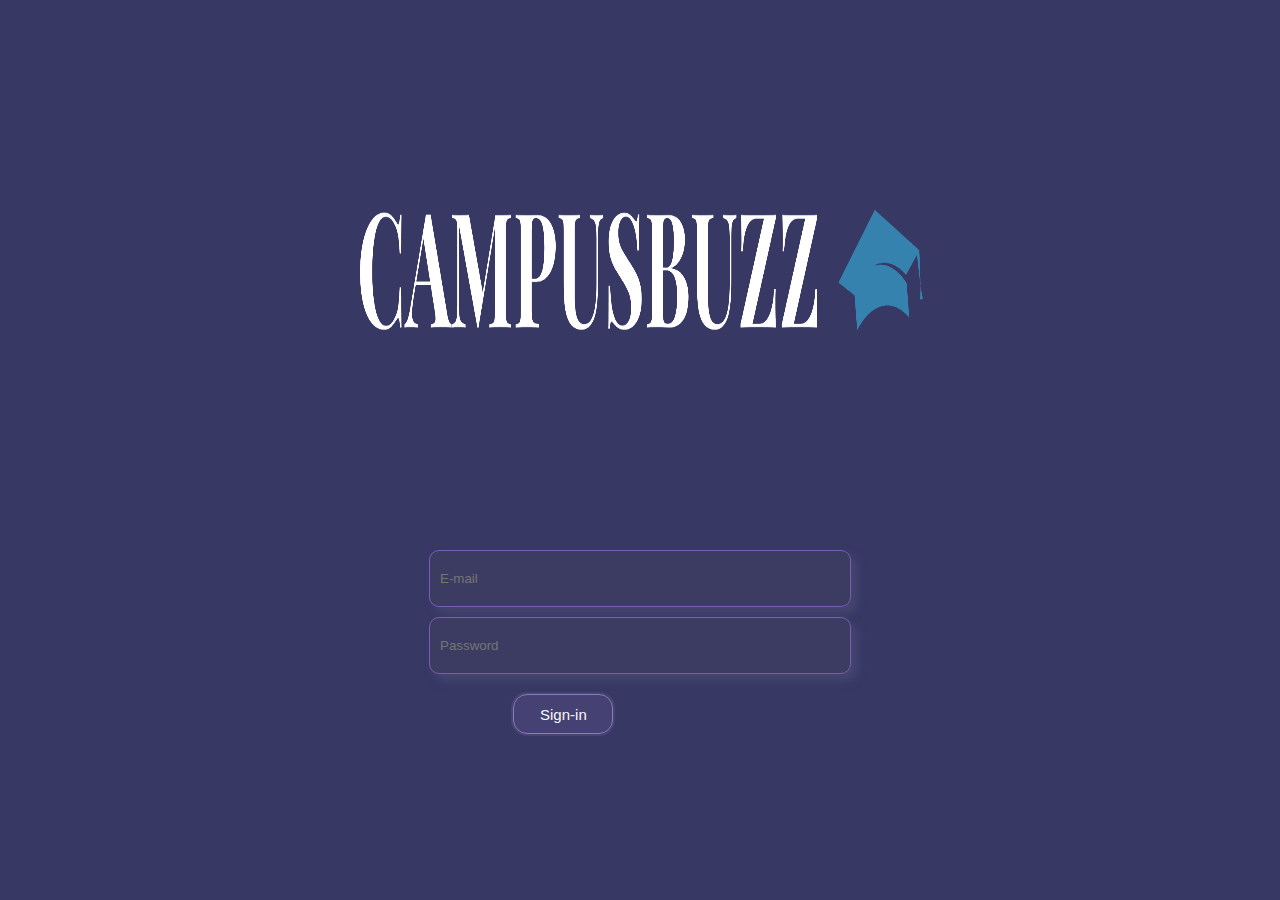
<file: index.html>
<!DOCTYPE html>
<html lang="en">

<head>
    <meta charset="UTF-8">
    <meta name="viewport" content="width=device-width, initial-scale=1.0">
    <title>Document</title>
    <link rel="stylesheet" href="style.css">
</head>

<body>
    <section>
        <div class="main">
            <img class="logo" src="./images/logo-transparent-png.png"></img>
        </div>
        <form>
            <div class="f-table">
                <input class="form-right" class="f-txt" type="text" placeholder="E-mail" required>
                <input class="form-right" type="text" placeholder="Password" required>  
                <button onclick = "window.location.href='index1.html'" class="l-t-sub">Sign-in</button>
            </div>
        </form>
    </section>
</body>

</html>
</file>
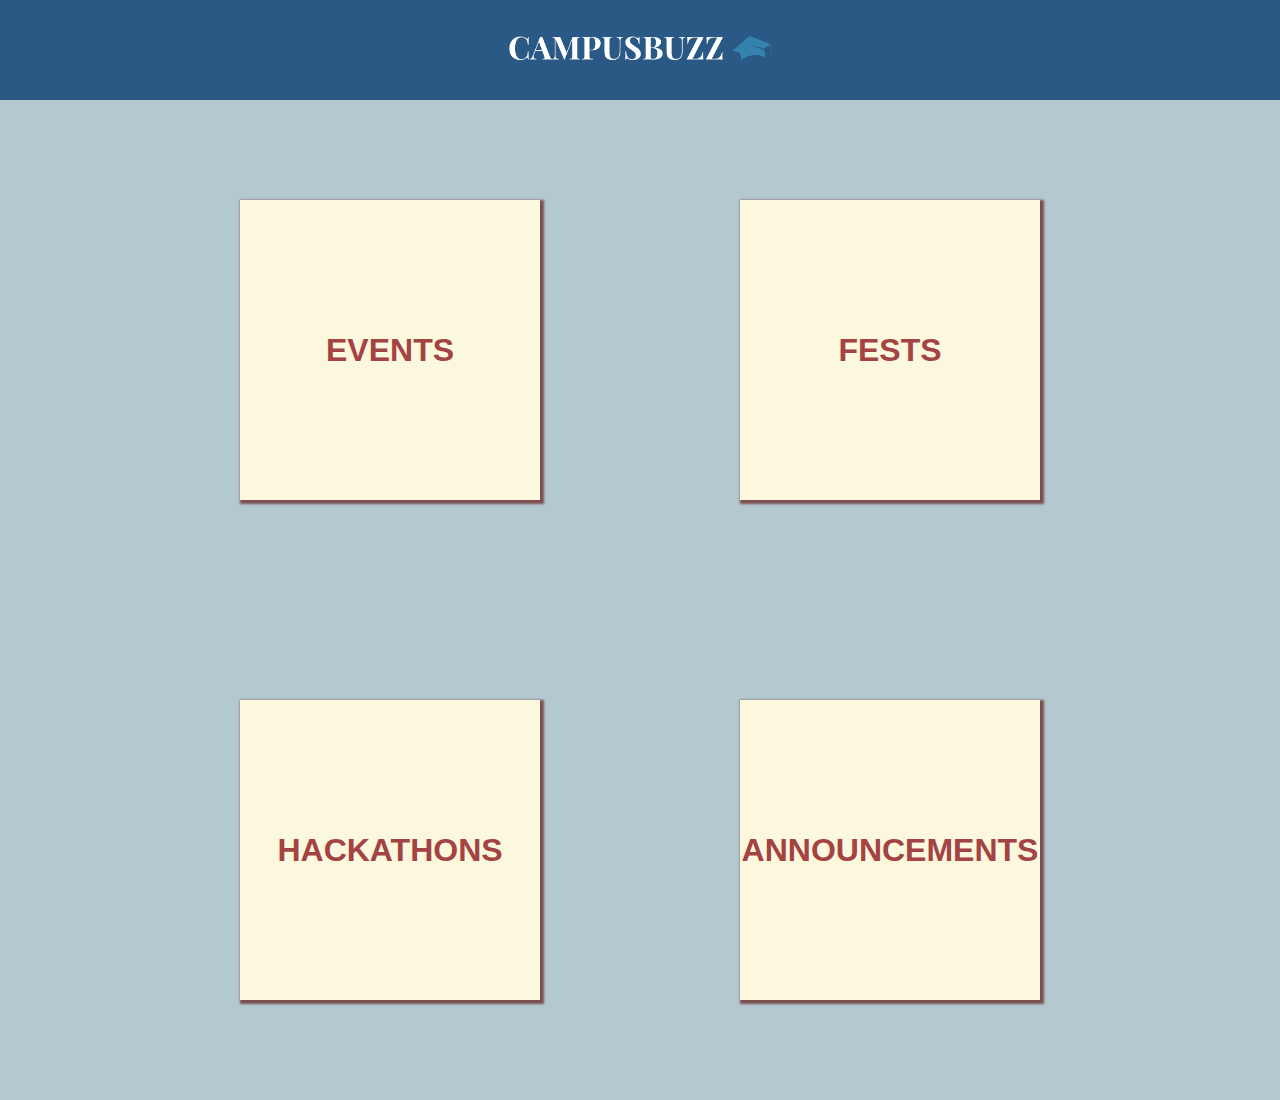
<file: index1.html>
<!DOCTYPE html>
<html lang="en">
<head>
    <meta charset="UTF-8">
    <meta name="viewport" content="width=, initial-scale=1.0">
    <link rel="stylesheet" href="style1.css">
    <title>Document</title>
</head>
<body>
    <div class="nav">
        <div>
            <img class="n-logo" src="images/logo-transparent-png.png" alt="logo" />
        </div>

    </div>
    <div class="container">
        <div class="main-items">
            <div class="items" onclick="window.location.href='index2.html'">
                <h1>
                    EVENTS
                </h1>
            </div>
        </div>
        <div class="main-items">
            <div class="items">
                <h1>
                    FESTS
                </h1>
            </div>
        </div>

    </div>
    <div class="container">
        <div class="main-items">
            <div class="items">
                <h1>
                    HACKATHONS
                </h1>
            </div>
        </div>
        <div class="main-items">
            <div class="items">
                <h1>
                    ANNOUNCEMENTS
                </h1>
            </div>
        </div>

    </div>
    </div>

</body>
</html>
</file>
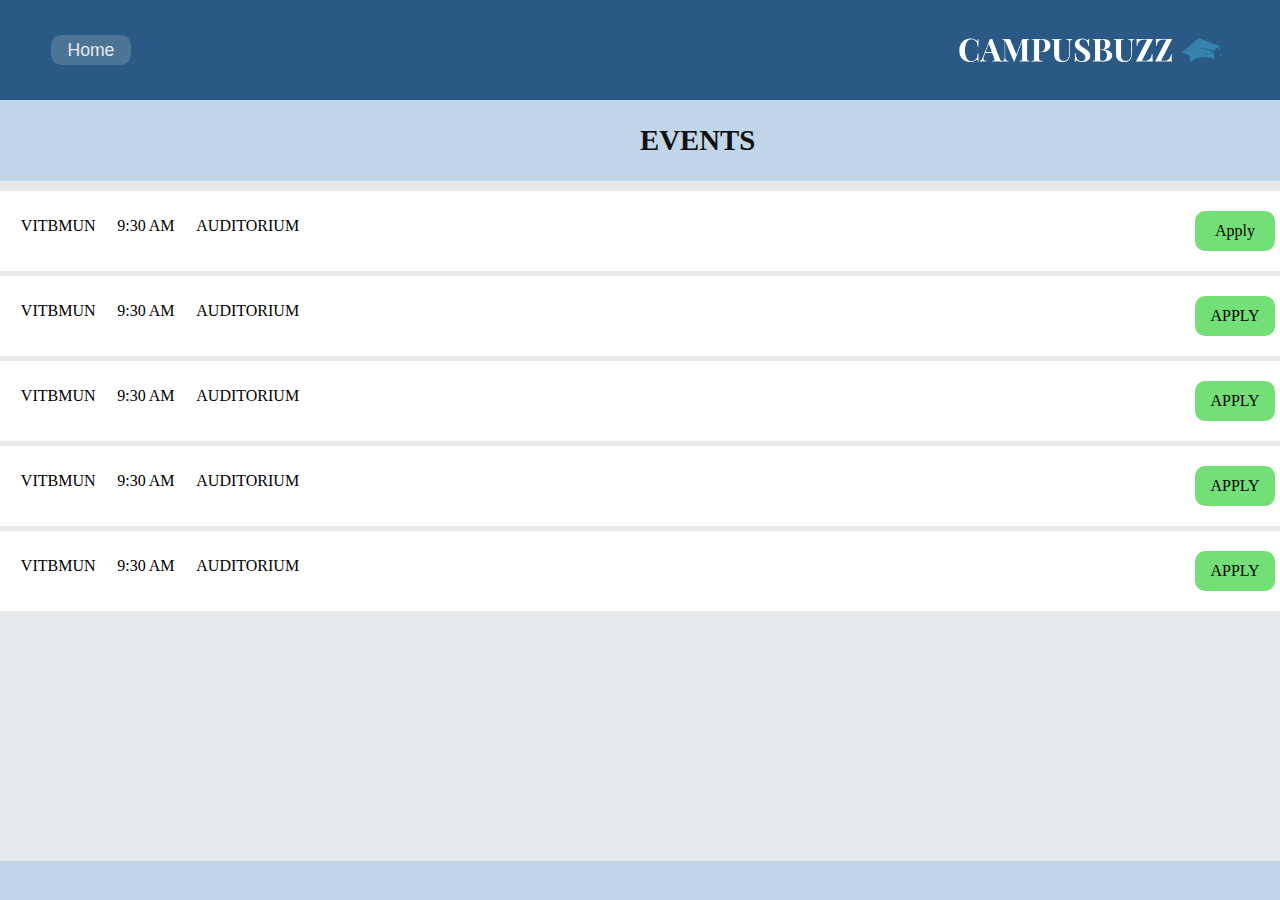
<file: index2.html>
<!DOCTYPE html>
<html lang="en">

<head>
    <meta charset="UTF-8">
    <meta name="viewport" content="width=device-width, initial-scale=1.0">
    <link rel="stylesheet" href="style2.css">
    <title>Document</title>
</head>

<body>
    <div class="nav" >
        <div class="bttn">
            <button onclick="window.location.href='index1.html'" class="h-bttn">Home</button>
        </div>
        
        <img class="n-logo" src="./images/logo-transparent-png.png" ></img>
        

    </div>
    <div class="main-body">
        <div class="title">
            <h2> EVENTS</h2>
        </div>
        <div class="events-sec">
            <div class="events-items">
                <div class="event">
                    <div class="event-name">
                        <p>VITBMUN</p>
                    </div>
                    <div class="event-time">
                            <P>9:30 AM</P>
                    </div>
                    <div class="event-place">
                        <P>AUDITORIUM</P>

                    </div>
                </div>
                <div class="apply-box" onclick="window.location.href='https://forms.gle/q6mcXEzsKCoKQARS8'">
                    <p></p>Apply</a>
                </div>
            </div>
            <div class="events-items">
                <div class="event">
                    <div class="event-name">
                        <p>VITBMUN</p>
                    </div>
                    <div class="event-time">
                            <P>9:30 AM</P>
                    </div>
                    <div class="event-place">
                        <P>AUDITORIUM</P>

                    </div>
                </div>
                <div class="apply-box" onclick="window.location.href='https://forms.gle/q6mcXEzsKCoKQARS8'">
                    <p>APPLY</p>
                </div>

            </div>
            <div class="events-items">
                <div class="event">
                    <div class="event-name">
                        <p>VITBMUN</p>
                    </div>
                    <div class="event-time">
                            <P>9:30 AM</P>
                    </div>
                    <div class="event-place">
                        <P>AUDITORIUM</P>

                    </div>
                </div>
                <div class="apply-box">
                    <p>APPLY</p>
                </div>
            </div>
            <div class="events-items">
                <div class="event">
                    <div class="event-name">
                        <p>VITBMUN</p>
                    </div>
                    <div class="event-time">
                            <P>9:30 AM</P>
                    </div>
                    <div class="event-place">
                        <P>AUDITORIUM</P>

                    </div>
                </div>
                <div class="apply-box">
                    <p>APPLY</p>
                </div>
            </div>
            <div class="events-items">
                <div class="event">
                    <div class="event-name">
                        <p>VITBMUN</p>
                    </div>
                    <div class="event-time">
                            <P>9:30 AM</P>
                    </div>
                    <div class="event-place">
                        <P>AUDITORIUM</P>

                    </div>
                </div>
                <div class="apply-box">
                    <p>APPLY</p>
                </div>
            </div>
        </div>
    </div>
</body>
</html>
</file>
<file: style.css>
body{
    padding: 0;
    margin: 0;
    background-color: rgb(56, 56, 101);
}
.main{
    height: 60vh;
    display: flex;
    justify-content: center;
    align-items: center;
}
.logo{
    height: 200px;
    width: 600px;
}
form
{
    display: flex;
    justify-content: center;
    align-items: center;  
}
.form-right {
    display: table;
    margin-top: 10px;
    color: #D9D9D9;
    background-color: rgba(69, 69, 98, 0.367);
    height: 35px;
    padding: 10px;
    width: 400px;
    border: 1px solid rgb(120, 93, 183);
    box-shadow: 6px 6px 10px rgb(70, 71, 112);
    border-radius: 10px;
    cursor: pointer;
    
}

.form-right:hover {
    background-color: rgba(107, 107, 132, 0.367);
    color: #060606;
    transition-delay: 1ms;
    transform: scale(1.09);
    
}
.l-t-sub {
    background-color: #7667a935;
    height: 40px;
    width: 100px;
    border: 1px solid rgb(142, 121, 191);
    box-shadow: 0px 0px 1px 2px rgb(70, 71, 112);
    border-radius: 14px;
    color: #f9f7f7;
    margin-top: 20px;
    margin-left: 20%;
    font-size: 15px;
    cursor: pointer;
}
.l-t-sub:hover {
    transform: scale(1.05);
    background-color: #f5f3f3f7;
    color: #060606;
}
</file>
<file: style1.css>
body {
    padding: 0px;
    margin: 0px;
    background-color: #B3C8CF;
}

.nav {
    height: 100px;
    background-color: rgb(41, 89, 132);
    width: 100%;
    display: flex;
    justify-content: center;
    align-items: center;
}

.n-logo {
    height: 40px
}

.items {
    display: flex;
    justify-content: center;
    align-items: center;
    height: 300px;
    width: 300px;
    background-color: #FBF8DD;
    margin: 100px;
    box-shadow: 2px 2px 2px 2px rgb(124, 80, 80);

}

.items h1 {
    font-size: 2rem;
    font-family: "Teko", sans-serif;
    color: #A34343;
    font-stretch: expanded;

}
.container {

    display: flex;
    justify-content: center;
    align-items: center;
}

.main-items :hover {
    cursor: pointer;
    transform: scale(1.09);
}
</file>
<file: style2.css>
body{
    padding: 0;
    margin: 0;
    background-color: #C0D6E8;
}

.nav {
    display: flex;
    justify-content: space-evenly;
    align-items:center;
    height: 100px;
    background-color: rgb(41, 89, 132);
    width: 100%;
    
}
.n-logo {
    height: 40px
}
.bttn
{
    height: 30px;
    width: 80px; 
    margin-right: 60%;
}
.h-bttn
{
    background-color:rgba(246, 246, 246, 0.178);
    height: 30px;
    width: 80px;
    color: #E7E9EB;
    font-size: 1.1rem;  
    border-radius: 10px;
    border:none;
    cursor:pointer;
}

.events-sec
{
    padding-top: 5px;
    height:75vh;
    background-color: #E7E9EB;

}
.events-items
{
    display: flex;
    justify-content: space-between;
    height:80px;
    background-color: #ffff;
    margin-top: 5px;
}
.event{
    display: flex;
    width: 300px;
    justify-content: space-around;
    padding: 10px;

}
.apply-box
{
    display: flex;
    justify-content: center;
    align-items: center;
    margin-top: 20px;
    height: 40px;
    width: 80px;
    background-color: rgba(26, 204, 32, 0.612);
    margin-right: 5px;
    border-radius: 10px;

}
.apply-box:hover
{
cursor: pointer;
transform: scale(1.05);
background-color: rgb(42, 202, 47);
transition: all ease 0.3;

}
.title
{
    color: #111112;
    padding-left: 50%;
    font-size: 1.2rem;
}
</file>
